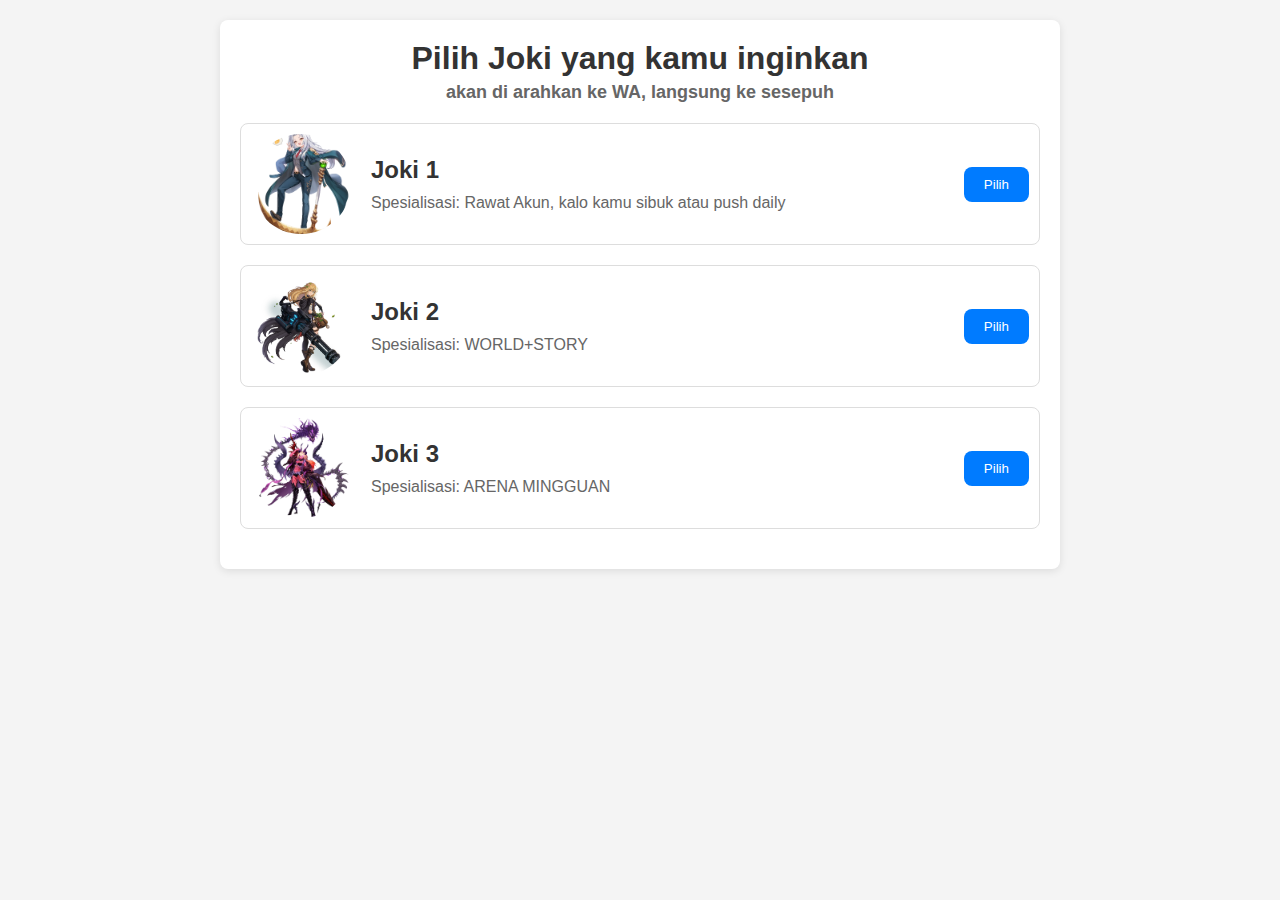
<file: GT.html>
<!DOCTYPE html>
<html lang="en">
<head>
    <meta charset="UTF-8">
    <meta name="viewport" content="width=device-width, initial-scale=1.0">
    <title>JOKI GT</title>
    <style>
        body {
            font-family: Arial, sans-serif;
            background-color: #f4f4f4;
            margin: 0;
            padding: 20px;
        }
        .container {
            max-width: 800px;
            margin: 0 auto;
            background-color: #fff;
            padding: 20px;
            border-radius: 8px;
            box-shadow: 0 2px 8px rgba(0, 0, 0, 0.1);
        }
        .header-section {
            text-align: center;
            margin-bottom: 20px;
        }
        .header-section h1 {
            margin: 0;
            color: #333;
        }
        .header-section h2 {
            margin: 5px 0;
            font-size: 18px;
            color: #666;
        }
        .joki-card {
            display: flex;
            align-items: center;
            margin-bottom: 20px;
            padding: 10px;
            border: 1px solid #ddd;
            border-radius: 8px;
            transition: box-shadow 0.3s ease;
        }
        .joki-card:hover {
            box-shadow: 0 4px 12px rgba(0, 0, 0, 0.2);
        }
        .joki-card img {
            border-radius: 50%;
            width: 100px;
            height: 100px;
            object-fit: cover;
            margin-right: 20px;
        }
        .joki-info {
            flex-grow: 1;
        }
        .joki-info h2 {
            margin: 0 0 10px;
            font-size: 24px;
            color: #333;
        }
        .joki-info p {
            margin: 0;
            font-size: 16px;
            color: #666;
        }
        .pilih-btn {
            background-color: #007BFF;
            color: #fff;
            border: none;
            padding: 10px 20px;
            border-radius: 8px;
            cursor: pointer;
            transition: background-color 0.3s ease;
        }
        .pilih-btn:hover {
            background-color: #0056b3;
        }
    </style>
</head>
<body>
    <div class="container">
        <div class="header-section">
            <h1>Pilih Joki yang kamu inginkan</h1>
            <h2>akan di arahkan ke WA, langsung ke sesepuh</h2>
        </div>

        <div class="joki-card">
            <img src="akmal.png" alt="Joki 1">
            <div class="joki-info">
                <h2>Joki 1</h2>
                <p>Spesialisasi: Rawat Akun, kalo kamu sibuk atau push daily</p>
            </div>
            <a href="https://wa.link/zkvt4n">
                <button class="pilih-btn">Pilih</button>
            </a>
        </div>

        <div class="joki-card">
            <img src="knightGT.png" alt="Joki 2">
            <div class="joki-info">
                <h2>Joki 2</h2>
                <p>Spesialisasi: WORLD+STORY</p>
            </div>
            <a href="https://wa.link/zv2sct">
                <button class="pilih-btn">Pilih</button>
            </a>
        </div>

        <div class="joki-card">
            <img src="bethGT.png" alt="Joki 3">
            <div class="joki-info">
                <h2>Joki 3</h2>
                <p>Spesialisasi: ARENA MINGGUAN</p>
            </div>
            <a href="https://wa.link/urhh9k">
                <button class="pilih-btn">Pilih</button>
            </a>
        </div>

    </div>
</body>
</html>
</file>
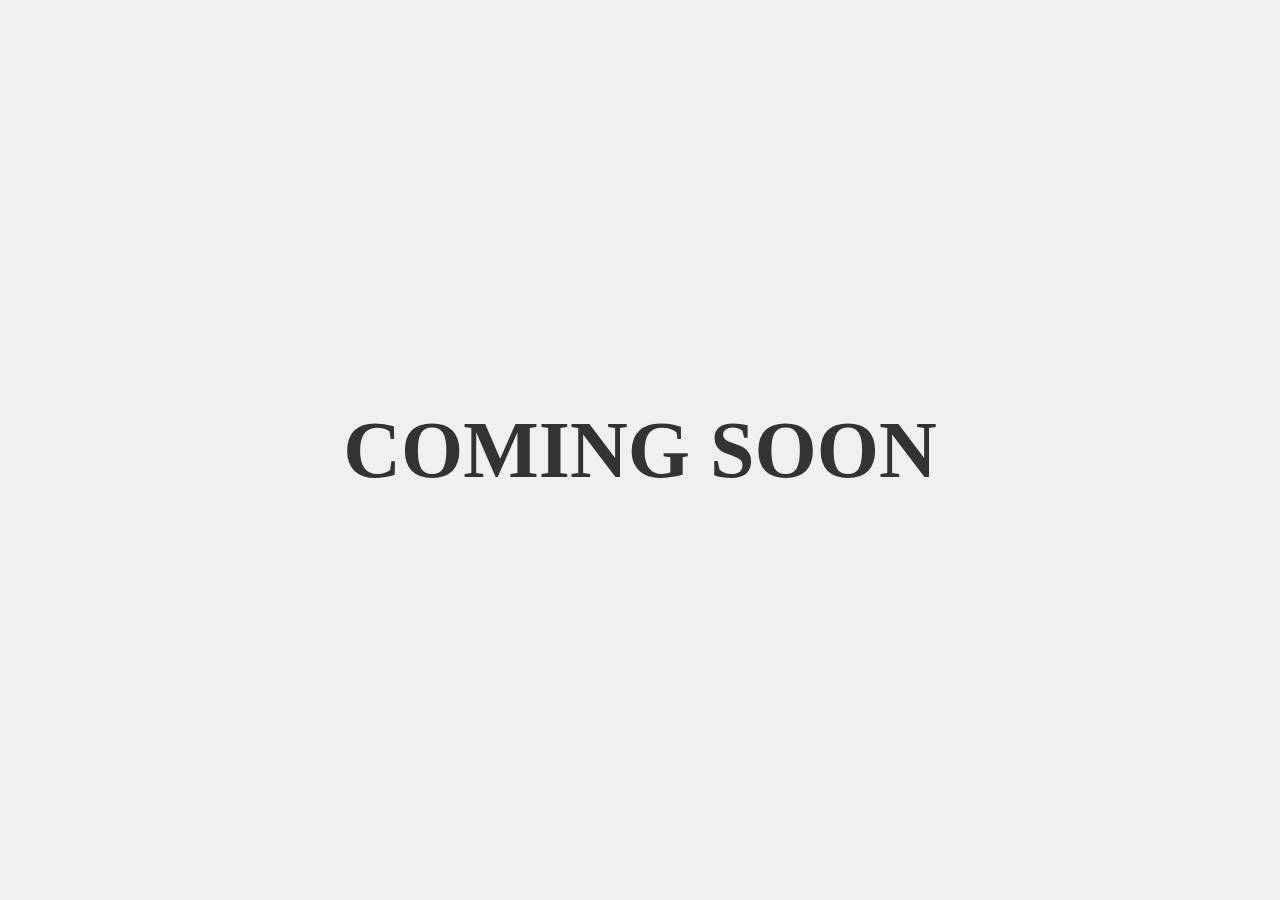
<file: hok.html>
<!DOCTYPE html>
<html lang="en">
<head>
    <meta charset="UTF-8">
    <meta name="viewport" content="width=device-width, initial-scale=1.0">
    <title>JOKI HOK</title>
    <style>
        body {
            margin: 0;
            height: 100vh;
            display: flex;
            justify-content: center;
            align-items: center;
            background-color: #f0f0f0; /* Warna latar belakang */
        }

        h1 {
            font-size: 5rem; /* Ukuran font besar */
            color: #333; /* Warna teks */
            text-transform: uppercase; /* Huruf besar semua */
            margin: 0;
        }
    </style>
</head>
<body>

    <h1>Coming Soon</h1>

</body>
</html>
</file>
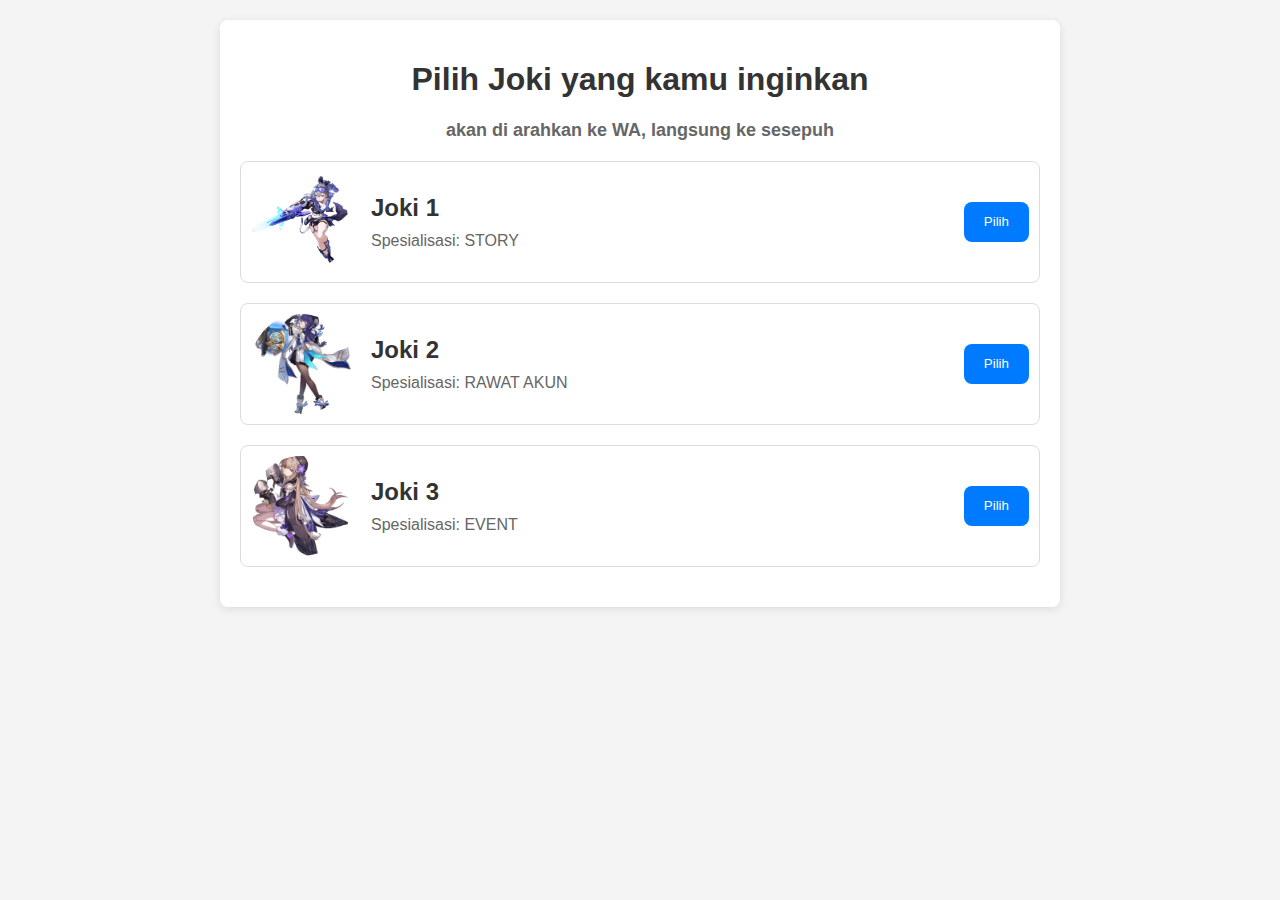
<file: HSR.html>
<!DOCTYPE html>
<html lang="en">
<head>
    <meta charset="UTF-8">
    <meta name="viewport" content="width=device-width, initial-scale=1.0">
    <title>JOKI GT</title>
    <style>
        body {
            font-family: Arial, sans-serif;
            background-color: #f4f4f4;
            margin: 0;
            padding: 20px;
        }
        .container {
            max-width: 800px;
            margin: 0 auto;
            background-color: #fff;
            padding: 20px;
            border-radius: 8px;
            box-shadow: 0 2px 8px rgba(0, 0, 0, 0.1);
        }
        h1 {
            text-align: center;
            color: #333;
        }
        .header-section {
            text-align: center;
            margin-bottom: 20px;
        }
        .header-section h2 {
            font-size: 18px;
            color: #666;
            margin: 0;
        }
        .joki-card {
            display: flex;
            align-items: center;
            margin-bottom: 20px;
            padding: 10px;
            border: 1px solid #ddd;
            border-radius: 8px;
            transition: box-shadow 0.3s ease;
        }
        .joki-card:hover {
            box-shadow: 0 4px 12px rgba(0, 0, 0, 0.2);
        }
        .joki-card img {
            border-radius: 50%;
            width: 100px;
            height: 100px;
            object-fit: cover;
            margin-right: 20px;
        }
        .joki-info {
            flex-grow: 1;
        }
        .joki-info h2 {
            margin: 0 0 10px;
            font-size: 24px;
            color: #333;
        }
        .joki-info p {
            margin: 0;
            font-size: 16px;
            color: #666;
        }
        .pilih-btn {
            background-color: #007BFF;
            color: #fff;
            border: none;
            padding: 10px 20px;
            border-radius: 8px;
            cursor: pointer;
            transition: background-color 0.3s ease;
            height: 40px; /* Set fixed height for all buttons */
            display: flex;
            align-items: center;
            justify-content: center;
            text-decoration: none; /* Remove underline from links */
        }
        .pilih-btn:hover {
            background-color: #0056b3;
        }
        /* Remove underline from links */
        a {
            text-decoration: none;
        }
    </style>
</head>
<body>
    <div class="container">
        <div class="header-section">
            <h1>Pilih Joki yang kamu inginkan</h1>
            <h2>akan di arahkan ke WA, langsung ke sesepuh</h2>
        </div>

        <div class="joki-card">
            <img src="hsr1.png" alt="Joki 1">
            <div class="joki-info">
                <h2>Joki 1</h2>
                <p>Spesialisasi: STORY</p>
            </div>
            <a href="https://wa.link/aik1py">
                <button class="pilih-btn">Pilih</button>
            </a>
        </div>

        <div class="joki-card">
            <img src="hsr3.png" alt="Joki 2">
            <div class="joki-info">
                <h2>Joki 2</h2>
                <p>Spesialisasi: RAWAT AKUN</p>
            </div>
            <a href="https://wa.link/hj6ie3">
                <button class="pilih-btn">Pilih</button>
            </a>
        </div>

        <div class="joki-card">
            <img src="hsr4.png" alt="Joki 3">
            <div class="joki-info">
                <h2>Joki 3</h2>
                <p>Spesialisasi: EVENT</p>
            </div>
            <a href="https://wa.link/zfoux1">
                <button class="pilih-btn">Pilih</button>
            </a>
        </div>

    </div>
</body>
</html>
</file>
